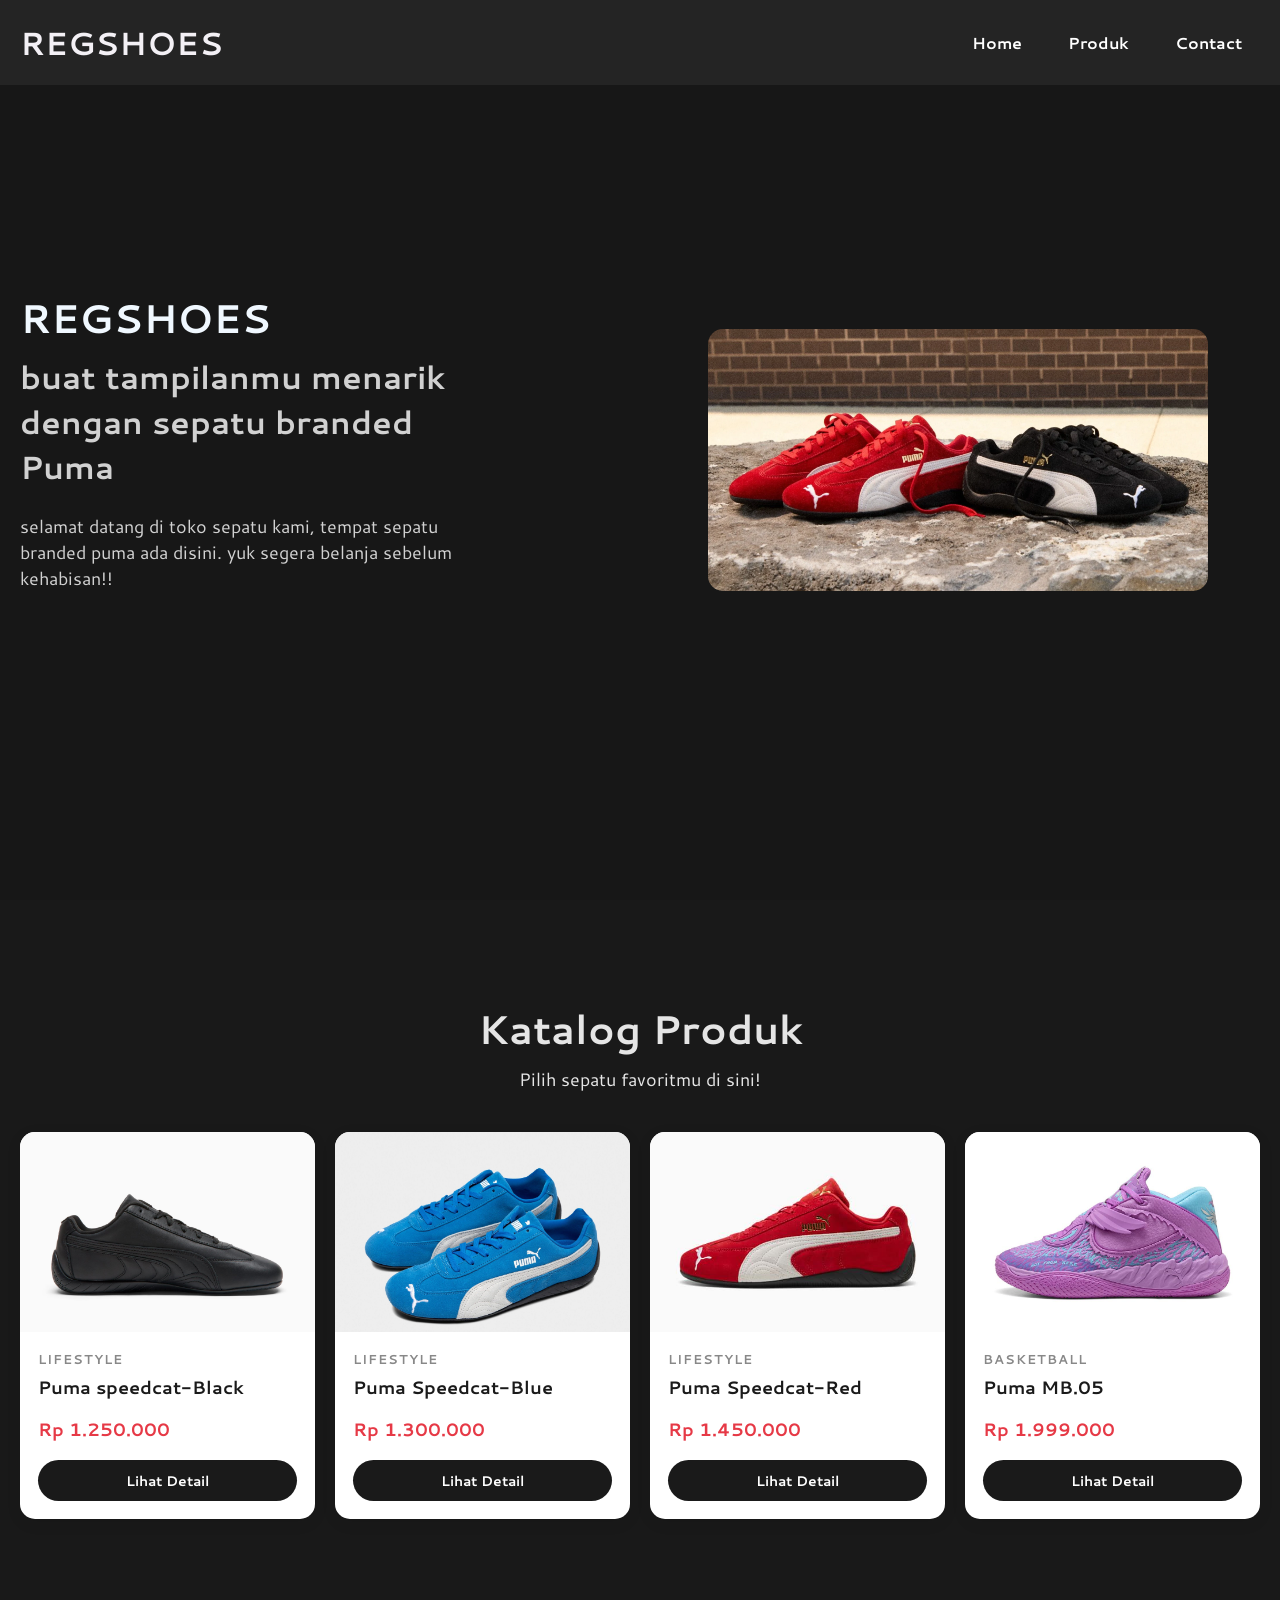
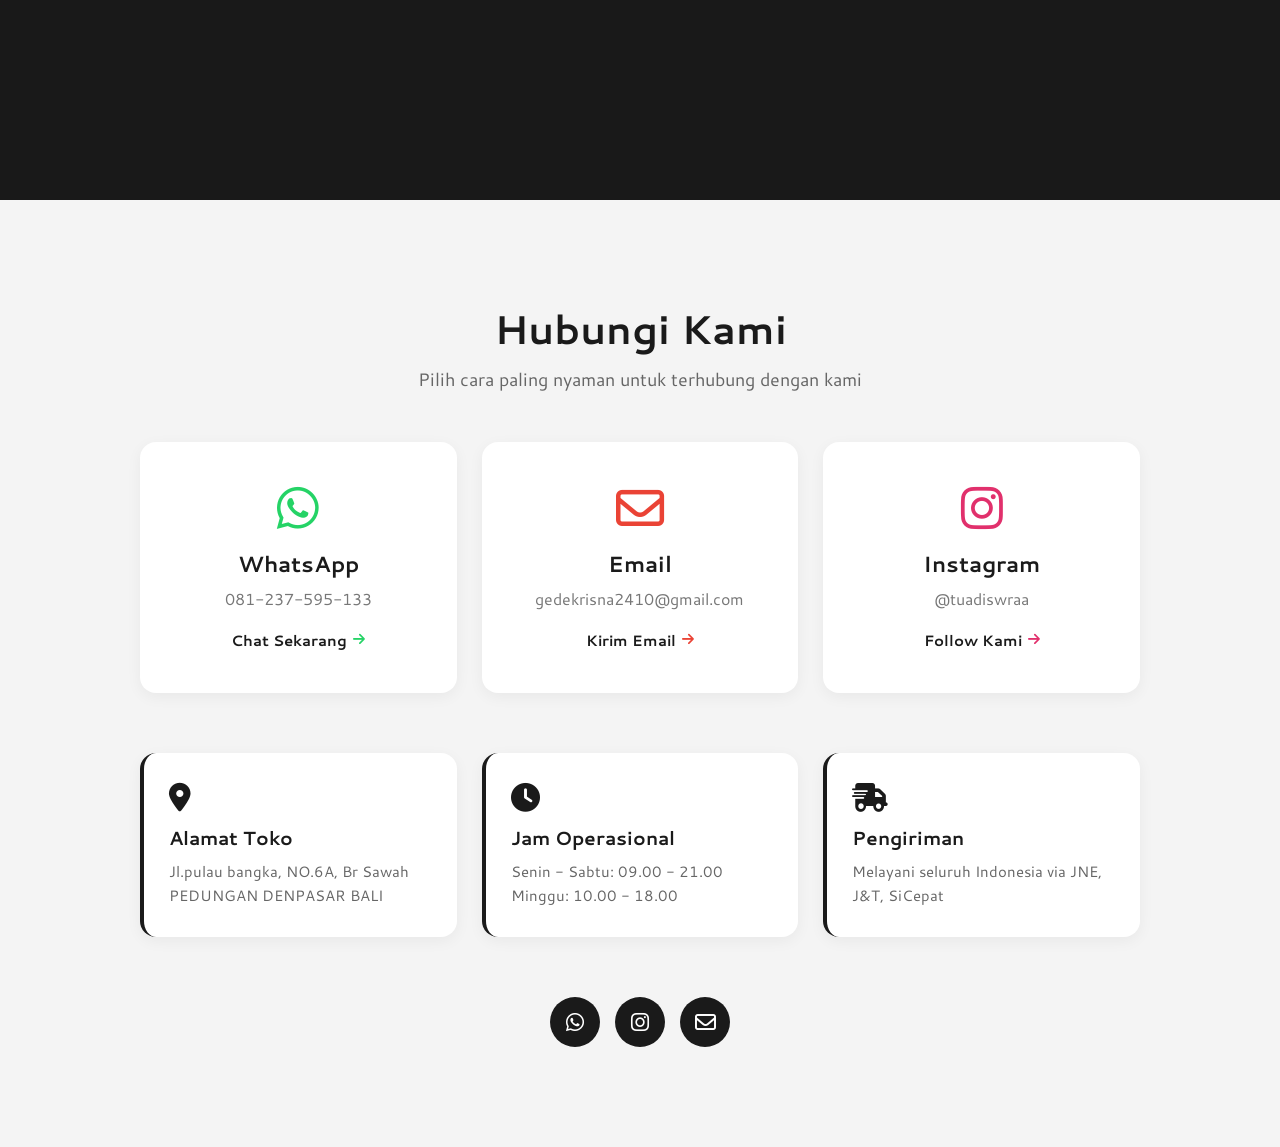
<file: index.html>
<!DOCTYPE html>
<html lang="en">

<head>
    <meta charset="UTF-8">
    <meta name="viewport" content="width=device-width, initial-scale=1.0">
    <title>REGSHOES</title>
    <link rel="stylesheet" href="https://cdnjs.cloudflare.com/ajax/libs/font-awesome/6.6.0/css/all.min.css">
    <link rel="stylesheet" href="style.css">
</head>

<body>
    <header>
        <nav class="navbar section-content">
            <a href="#" class="nav-logo">
                <h2 class="logo-text">REGSHOES</h2>
            </a>
            <ul class="nav-menu">
                <button id="menu-close-button" class="fas fa-times"></button>
                <li class="nav-item">
                    <a href="#" class="nav-link">Home</a>
                </li>
                <li class="nav-item">
                    <a href="#catalog" class="nav-link">Produk</a>
                </li>
                <li class="nav-item">
                    <a href="#contact" class="nav-link">Contact</a>
                </li>
            </ul>
            <button id="menu-open-button" class="fas fa-bars"></button>
        </nav>
    </header>

    <main>
        <section class="hero-section">
            <div class="section-content">
                <div class="hero-details">
                    <h2 class="title">REGSHOES</h2>
                    <h3 class="subtitle">buat tampilanmu menarik dengan sepatu branded Puma</h3>
                    <p class="description">selamat datang di toko sepatu kami, tempat sepatu branded
                        puma ada disini. yuk segera belanja sebelum kehabisan!!
                    </p>
                </div>
                <div class="hero-image-wrapper">
                    <img src="gambar/Puma.webp" alt="Hero" class="hero-image">
                </div>
            </div>
        </section>

        <section class="catalog-section" id="catalog">
            <div class="section-content">
                <h2 class="catalog-title">Katalog Produk</h2>
                <p class="catalog-subtitle">Pilih sepatu favoritmu di sini!</p>

                <div class="catalog-grid" id="product-grid">
                </div>
            </div>
        </section>

        <section class="contact-section" id="contact">
            <h2 class="section-title">Hubungi Kami</h2>
            <p class="contact-subtitle">Pilih cara paling nyaman untuk terhubung dengan kami</p>

            <div class="contact-cta-grid">
                <a href="https://wa.me/6281237595133" target="_blank" class="cta-card wa">
                    <i class="fa-brands fa-whatsapp"></i>
                    <h3>WhatsApp</h3>
                    <p>081-237-595-133</p>
                    <span>Chat Sekarang <i class="fa-solid fa-arrow-right"></i></span>
                </a>

                <a href="mailto:gedekrisna2410@gmail.com" class="cta-card email">
                    <i class="fa-regular fa-envelope"></i>
                    <h3>Email</h3>
                    <p>gedekrisna2410@gmail.com</p>
                    <span>Kirim Email <i class="fa-solid fa-arrow-right"></i></span>
                </a>

                <a href="https://instagram.com/tuadiswraa" target="_blank" class="cta-card ig">
                    <i class="fa-brands fa-instagram"></i>
                    <h3>Instagram</h3>
                    <p>@tuadiswraa</p>
                    <span>Follow Kami <i class="fa-solid fa-arrow-right"></i></span>
                </a>
            </div>

            <div class="store-info">
                <div class="info-box">
                    <i class="fa-solid fa-location-dot"></i>
                    <h3>Alamat Toko</h3>
                    <p>Jl.pulau bangka, NO.6A, Br Sawah PEDUNGAN DENPASAR BALI</p>
                </div>
                <div class="info-box">
                    <i class="fa-solid fa-clock"></i>
                    <h3>Jam Operasional</h3>
                    <p>Senin - Sabtu: 09.00 - 21.00<br>Minggu: 10.00 - 18.00</p>
                </div>
                <div class="info-box">
                    <i class="fa-solid fa-truck-fast"></i>
                    <h3>Pengiriman</h3>
                    <p>Melayani seluruh Indonesia via JNE, J&T, SiCepat</p>
                </div>
            </div>

            <div class="social-bar">
                <div class="social-links">
                    <a href="https://wa.me/6281237595133" target="_blank" title="WhatsApp"><i
                            class="fa-brands fa-whatsapp"></i></a>
                    <a href="https://instagram.com/tuadiswraa" target="_blank" title="Instagram"><i
                            class="fa-brands fa-instagram"></i></a>
                    <a href="mailto:gedekrisna2410@gmail.com" title="Email"><i class="fa-regular fa-envelope"></i></a>
                </div>
            </div>
        </section>
    </main>

    <div class="modal-overlay" id="product-modal">
        <div class="modal-content">
            <span class="close-btn" id="close-modal">&times;</span>
            <div id="modal-body">
            </div>
        </div>
    </div>

    <script src="script.js"></script>
</body>

</html>
</file>
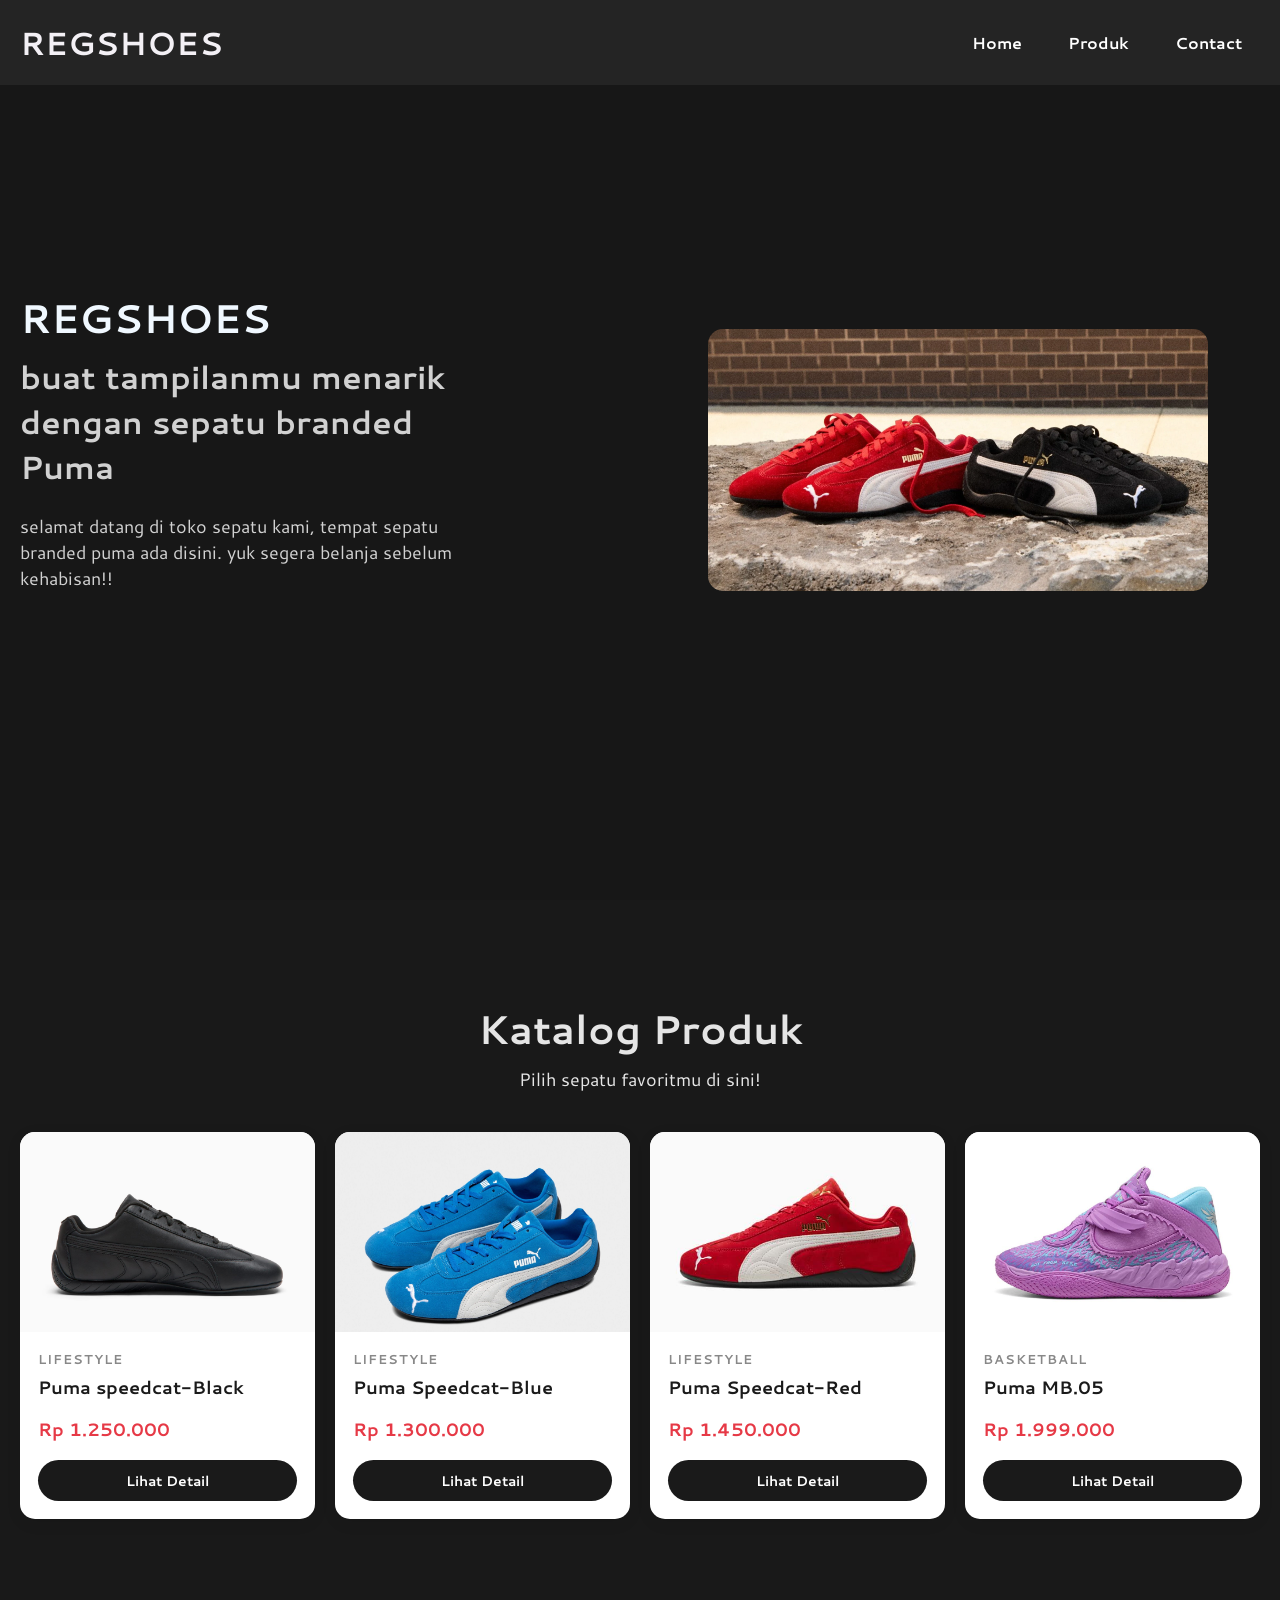
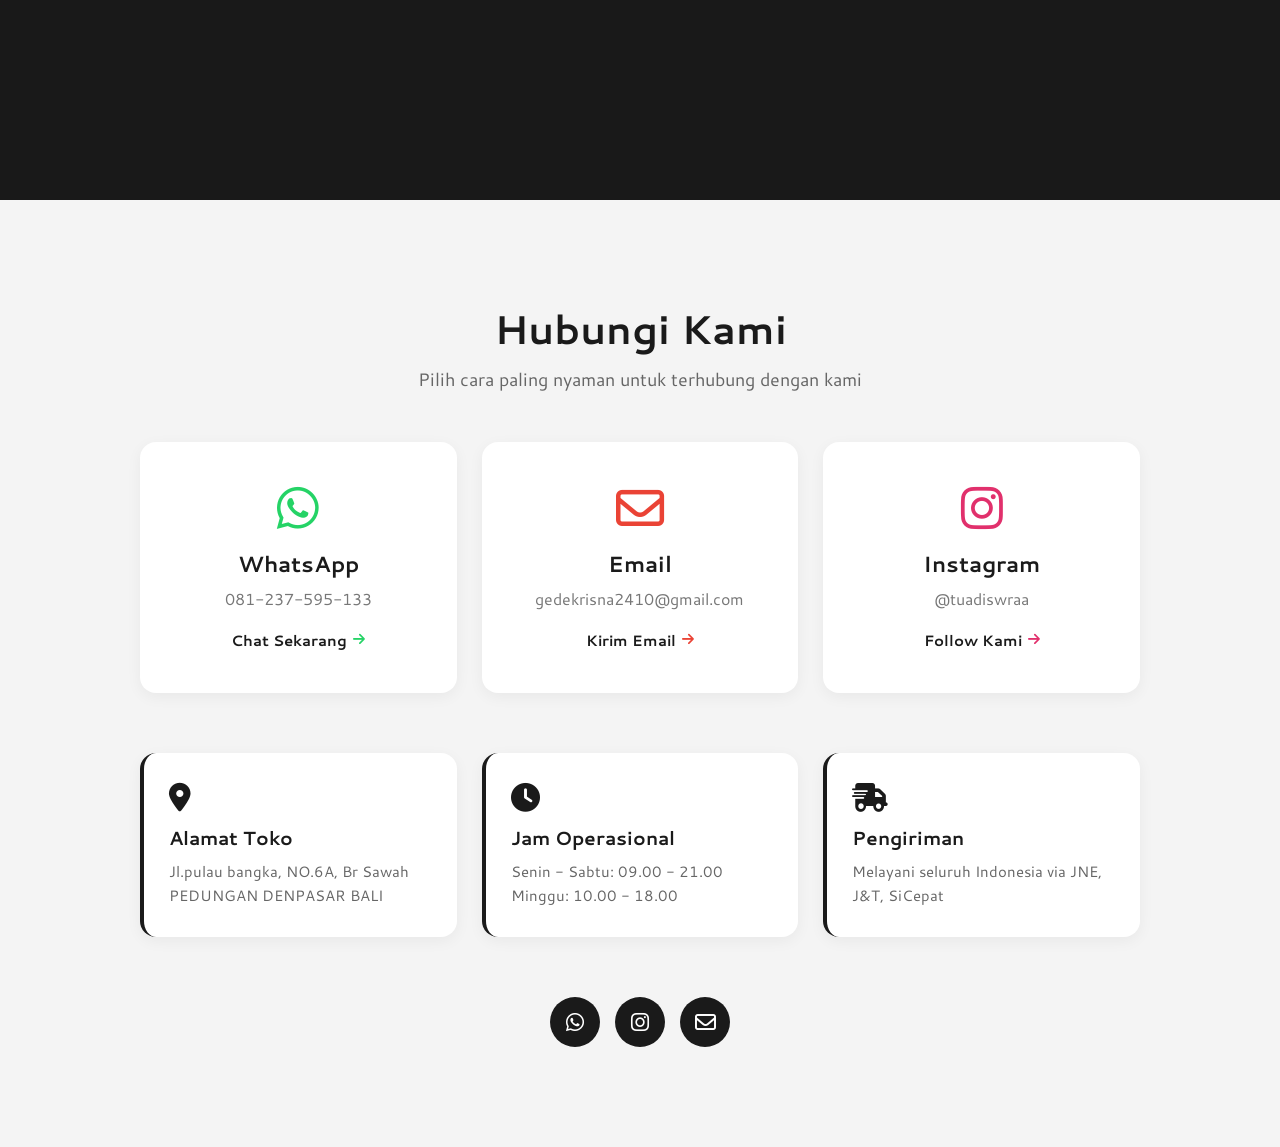
<file: catalog produk.html>
<!DOCTYPE html>
<html lang="en">

<head>
    <meta charset="UTF-8">
    <meta name="viewport" content="width=device-width, initial-scale=1.0">
    <title>REGSHOES</title>
    <link rel="stylesheet" href="https://cdnjs.cloudflare.com/ajax/libs/font-awesome/6.6.0/css/all.min.css">
    <link rel="stylesheet" href="style.css">
</head>

<body>
    <header>
        <nav class="navbar section-content">
            <a href="#" class="nav-logo">
                <h2 class="logo-text">REGSHOES</h2>
            </a>
            <ul class="nav-menu">
                <button id="menu-close-button" class="fas fa-times"></button>
                <li class="nav-item">
                    <a href="#" class="nav-link">Home</a>
                </li>
                <li class="nav-item">
                    <a href="#catalog" class="nav-link">Produk</a>
                </li>
                <li class="nav-item">
                    <a href="#contact" class="nav-link">Contact</a>
                </li>
            </ul>
            <button id="menu-open-button" class="fas fa-bars"></button>
        </nav>
    </header>

    <main>
        <section class="hero-section">
            <div class="section-content">
                <div class="hero-details">
                    <h2 class="title">REGSHOES</h2>
                    <h3 class="subtitle">buat tampilanmu menarik dengan sepatu branded Puma</h3>
                    <p class="description">selamat datang di toko sepatu kami, tempat sepatu branded
                        puma ada disini. yuk segera belanja sebelum kehabisan!!
                    </p>
                </div>
                <div class="hero-image-wrapper">
                    <img src="gambar/Puma.webp" alt="Hero" class="hero-image">
                </div>
            </div>
        </section>

        <section class="catalog-section" id="catalog">
            <div class="section-content">
                <h2 class="catalog-title">Katalog Produk</h2>
                <p class="catalog-subtitle">Pilih sepatu favoritmu di sini!</p>

                <div class="catalog-grid" id="product-grid">
                </div>
            </div>
        </section>

        <section class="contact-section" id="contact">
            <h2 class="section-title">Hubungi Kami</h2>
            <p class="contact-subtitle">Pilih cara paling nyaman untuk terhubung dengan kami</p>

            <div class="contact-cta-grid">
                <a href="https://wa.me/6281237595133" target="_blank" class="cta-card wa">
                    <i class="fa-brands fa-whatsapp"></i>
                    <h3>WhatsApp</h3>
                    <p>081-237-595-133</p>
                    <span>Chat Sekarang <i class="fa-solid fa-arrow-right"></i></span>
                </a>

                <a href="mailto:gedekrisna2410@gmail.com" class="cta-card email">
                    <i class="fa-regular fa-envelope"></i>
                    <h3>Email</h3>
                    <p>gedekrisna2410@gmail.com</p>
                    <span>Kirim Email <i class="fa-solid fa-arrow-right"></i></span>
                </a>

                <a href="https://instagram.com/tuadiswraa" target="_blank" class="cta-card ig">
                    <i class="fa-brands fa-instagram"></i>
                    <h3>Instagram</h3>
                    <p>@tuadiswraa</p>
                    <span>Follow Kami <i class="fa-solid fa-arrow-right"></i></span>
                </a>
            </div>

            <div class="store-info">
                <div class="info-box">
                    <i class="fa-solid fa-location-dot"></i>
                    <h3>Alamat Toko</h3>
                    <p>Jl.pulau bangka, NO.6A, Br Sawah PEDUNGAN DENPASAR BALI</p>
                </div>
                <div class="info-box">
                    <i class="fa-solid fa-clock"></i>
                    <h3>Jam Operasional</h3>
                    <p>Senin - Sabtu: 09.00 - 21.00<br>Minggu: 10.00 - 18.00</p>
                </div>
                <div class="info-box">
                    <i class="fa-solid fa-truck-fast"></i>
                    <h3>Pengiriman</h3>
                    <p>Melayani seluruh Indonesia via JNE, J&T, SiCepat</p>
                </div>
            </div>

            <div class="social-bar">
                <div class="social-links">
                    <a href="https://wa.me/6281237595133" target="_blank" title="WhatsApp"><i
                            class="fa-brands fa-whatsapp"></i></a>
                    <a href="https://instagram.com/tuadiswraa" target="_blank" title="Instagram"><i
                            class="fa-brands fa-instagram"></i></a>
                    <a href="mailto:gedekrisna2410@gmail.com" title="Email"><i class="fa-regular fa-envelope"></i></a>
                </div>
            </div>
        </section>
    </main>

    <div class="modal-overlay" id="product-modal">
        <div class="modal-content">
            <span class="close-btn" id="close-modal">&times;</span>
            <div id="modal-body">
            </div>
        </div>
    </div>

    <script src="script.js"></script>
</body>

</html>
</file>
<file: style.css>
@import url('https://fonts.googleapis.com/css2?family=Cantarell:ital,wght@0,400;0,700;1,400;1,700&display=swap');

* {
    box-sizing: border-box;
    margin: 0;
    padding: 0;
    font-family: "Cantarell", sans-serif;
}

:root {
    --secondary-color--: #D9B779;
}

html {
    scroll-behavior: smooth;
}

body {
    background-color: #f5f5f5;
    overflow-x: hidden;
}

ul {
    list-style: none;
}

a {
    text-decoration: none;
}

button {
    cursor: pointer;
    border: none;
    background: none;
}

img {
    width: 100%;
    display: block;
}

.section-content {
    margin: 0 auto;
    padding: 0 20px;
    max-width: 1300px;
    width: 100%;
}

header {
    position: fixed;
    width: 100%;
    z-index: 50;
    background-color: #242424;
}

header .navbar {
    display: flex;
    padding: 20px;
    align-items: center;
    justify-content: space-between;
}

.navbar .nav-logo .logo-text {
    color: #F3F0F5;
    font-size: 2rem;
    font-weight: 600;
}

.navbar .nav-menu {
    display: flex;
    gap: 10px;
}

.navbar .nav-menu .nav-link {
    padding: 10px 18px;
    color: white;
    border-radius: 30px;
    transition: 0.3s ease;
    font-weight: 600;
}

.navbar .nav-menu .nav-link:hover {
    color: black;
    background: var(--secondary-color--);
}

.navbar :where(#menu-close-button, #menu-open-button) {
    display: none;
}

.hero-section {
    min-height: 100vh;
    background-color: #171717;
    padding-top: 100px;
}

.hero-section .section-content {
    display: flex;
    align-items: center;
    min-height: 80vh;
    color: #D1D1D1;
    justify-content: space-between;
    gap: 30px;
}

.hero-details {
    flex: 1;
}

.hero-section .hero-details .title {
    font-size: 2.5rem;
    color: aliceblue;
}

.hero-section .hero-details .subtitle {
    margin-top: 8px;
    max-width: 80%;
    font-size: 2rem;
    font-weight: 600;
}

.hero-section .hero-details .description {
    max-width: 80%;
    margin: 24px 0 40px;
    font-size: 1.12rem;
}

.hero-image-wrapper {
    flex: 1;
    display: flex;
    justify-content: center;
}

.hero-image {
    width: 100%;
    max-width: 500px;
    height: auto;
    object-fit: contain;
    border-radius: 15px;
}

.catalog-section {
    padding: 100px 0 80px;
    background: #191919;
    min-height: 100vh;
}

.catalog-title {
    font-size: 2.5rem;
    font-weight: 700;
    text-align: center;
    color: #E5E5E5;
    margin-bottom: 10px;
}

.catalog-subtitle {
    text-align: center;
    color: #E5E5E5;
    font-size: 1.1rem;
    margin-bottom: 40px;
}

.catalog-grid {
    display: grid;
    grid-template-columns: repeat(auto-fill, minmax(240px, 1fr));
    gap: 20px;
    width: 100%;
}

.product-card {
    background: #ffffff;
    border-radius: 15px;
    overflow: hidden;
    box-shadow: 0 4px 15px rgba(0, 0, 0, 0.08);
    transition: transform 0.3s ease, box-shadow 0.3s ease;
    cursor: pointer;
    display: flex;
    flex-direction: column;
}

.product-card:hover {
    transform: translateY(-5px);
    box-shadow: 0 12px 25px rgba(0, 0, 0, 0.15);
}

.product-card .product-image {
    width: 100%;
    height: 200px;
    object-fit: cover;
    background: #eaeaea;
}

.product-card .product-info {
    padding: 18px;
    display: flex;
    flex-direction: column;
    gap: 6px;
    flex: 1;
}

.product-card .product-category {
    font-size: 0.8rem;
    color: #888;
    text-transform: uppercase;
    letter-spacing: 1px;
    font-weight: 600;
}

.product-card .product-name {
    font-size: 1.15rem;
    font-weight: 700;
    color: #1a1a1a;
}

.product-card .product-price {
    font-size: 1.15rem;
    font-weight: 700;
    color: #e63946;
    margin-top: auto;
    padding-top: 10px;
}

.product-card .product-btn {
    margin-top: 12px;
    padding: 10px 18px;
    background: #1a1a1a;
    color: #fff;
    border-radius: 30px;
    font-weight: 600;
    font-size: 0.9rem;
    transition: background 0.3s ease;
    width: 100%;
}

.product-card .product-btn:hover {
    background: #e63946;
}

.modal-overlay {
    display: none;
    position: fixed;
    inset: 0;
    background: rgba(0, 0, 0, 0.7);
    z-index: 999;
    justify-content: center;
    align-items: center;
    padding: 20px;
    opacity: 0;
    transition: opacity 0.3s ease;
}

.modal-overlay.active {
    display: flex;
    opacity: 1;
}

.modal-content {
    background: #fff;
    border-radius: 20px;
    max-width: 800px;
    width: 100%;
    max-height: 90vh;
    overflow-y: auto;
    position: relative;
    padding: 30px;
    animation: modalSlideIn 0.3s ease;
}

@keyframes modalSlideIn {
    from {
        transform: translateY(-30px);
        opacity: 0;
    }

    to {
        transform: translateY(0);
        opacity: 1;
    }
}

.close-btn {
    position: absolute;
    top: 15px;
    right: 20px;
    font-size: 2rem;
    color: #333;
    cursor: pointer;
    line-height: 1;
    transition: color 0.3s ease;
    z-index: 10;
}

.close-btn:hover {
    color: #e63946;
}

.modal-product {
    display: flex;
    gap: 30px;
    flex-wrap: wrap;
}

.modal-product-image {
    flex: 1;
    min-width: 250px;
    border-radius: 15px;
    object-fit: cover;
    max-height: 400px;
}

.modal-product-details {
    flex: 1;
    min-width: 250px;
    display: flex;
    flex-direction: column;
    gap: 12px;
    padding-top: 10px;
}

.modal-product-details h2 {
    font-size: 1.8rem;
    color: #1a1a1a;
}

.modal-product-details .modal-category {
    color: #888;
    text-transform: uppercase;
    letter-spacing: 1px;
    font-size: 0.85rem;
    font-weight: 600;
}

.modal-product-details .modal-price {
    font-size: 1.5rem;
    font-weight: 700;
    color: #e63946;
}

.modal-product-details .modal-description {
    color: #555;
    line-height: 1.6;
    font-size: 1rem;
}

.modal-sizes {
    display: flex;
    gap: 8px;
    flex-wrap: wrap;
    margin-top: 8px;
}

.modal-sizes .size-badge {
    padding: 8px 16px;
    border: 2px solid #ccc;
    border-radius: 8px;
    font-size: 0.95rem;
    font-weight: 600;
    color: #333;
    background: #fff;
    transition: all 0.2s ease;
}

.modal-sizes .size-badge:hover {
    border-color: #1a1a1a;
    background: #f0f0f0;
}

.modal-sizes .size-badge.selected {
    border-color: #e63946;
    background: #e63946;
    color: #fff;
    transform: scale(1.05);
}

.modal-product-details .modal-buy-btn {
    margin-top: 15px;
    padding: 14px 24px;
    background: #e63946;
    color: #fff;
    border-radius: 30px;
    font-weight: 700;
    font-size: 1rem;
    transition: background 0.3s ease, opacity 0.3s ease;
    width: 100%;
}

.modal-product-details .modal-buy-btn:hover:not(:disabled) {
    background: #c72c3a;
}

.modal-product-details .modal-buy-btn:disabled {
    background: #ccc;
    color: #666;
    cursor: not-allowed;
    opacity: 0.7;
}

@media screen and (max-width: 900px) {
    body.show-mobile-menu header::before {
        content: "";
        position: fixed;
        left: 0;
        top: 0;
        height: 100%;
        width: 100%;
        backdrop-filter: blur(5px);
        background: rgba(0, 0, 0, 0.2);
        z-index: 40;
    }

    .navbar :where(#menu-close-button, #menu-open-button) {
        display: block;
        font-size: 1.3rem;
    }

    .navbar #menu-close-button {
        position: absolute;
        right: 30px;
        top: 30px;
        color: white;
    }

    .navbar #menu-open-button {
        color: white;
    }

    .navbar .nav-menu {
        display: flex;
        flex-direction: column;
        align-items: center;
        position: fixed;
        left: -300px;
        top: 0;
        width: 300px;
        height: 100%;
        padding-top: 100px;
        background-color: #242424;
        transition: left 0.3s ease;
        z-index: 60;
    }

    body.show-mobile-menu .navbar .nav-menu {
        left: 0;
    }

    .navbar .nav-menu .nav-link {
        color: white;
        display: block;
        margin-top: 17px;
        font-size: 1.5rem;
    }

    .hero-section {
        padding-top: 80px;
        padding-bottom: 40px;
    }

    .hero-section .section-content {
        gap: 20px;
        text-align: center;
        flex-direction: column-reverse;
    }

    .hero-section .hero-details .title {
        font-size: 1.8rem;
    }

    .hero-section .hero-details .subtitle,
    .hero-section .hero-details .description {
        max-width: 100%;
        font-size: 1rem;
    }

    .hero-section .hero-image-wrapper {
        max-width: 100%;
    }

    .catalog-section {
        padding-top: 80px;
    }

    .catalog-title {
        font-size: 1.8rem;
    }

    .catalog-subtitle {
        font-size: 1rem;
        margin-bottom: 25px;
    }

    .catalog-grid {
        grid-template-columns: repeat(2, 1fr) !important;
        gap: 12px !important;
    }

    .product-card .product-image {
        height: 150px;
    }

    .product-card .product-info {
        padding: 10px;
    }

    .product-card .product-category {
        font-size: 0.7rem;
    }

    .product-card .product-name {
        font-size: 0.9rem;
    }

    .product-card .product-price {
        font-size: 1rem;
    }

    .product-card .product-btn {
        padding: 8px;
        font-size: 0.75rem;
        margin-top: 8px;
    }

    .modal-product {
        flex-direction: column;
    }

    .modal-product-image {
        max-height: 250px;
    }
}

.contact-section {
    padding: 100px 40px;
    background: #f4f4f4;
    color: #333;
    text-align: center;
}

.contact-section .section-title {
    font-size: 2.5rem;
    font-weight: 700;
    text-align: center;
    margin-bottom: 10px;
    color: #1a1a1a;
}

.contact-subtitle {
    color: #666;
    margin-bottom: 50px;
    font-size: 1.1rem;
}

.contact-cta-grid {
    display: grid;
    grid-template-columns: repeat(auto-fit, minmax(250px, 1fr));
    gap: 25px;
    max-width: 1000px;
    margin: 0 auto 60px;
}

.cta-card {
    background: #fff;
    padding: 40px 25px;
    border-radius: 16px;
    text-decoration: none;
    color: #333;
    transition: 0.3s ease;
    border: 2px solid transparent;
    box-shadow: 0 4px 15px rgba(0, 0, 0, 0.05);
    display: block;
}

.cta-card:hover {
    transform: translateY(-8px);
    box-shadow: 0 10px 25px rgba(0, 0, 0, 0.15);
}

.cta-card.wa:hover {
    border-color: #25D366;
}

.cta-card.email:hover {
    border-color: #EA4335;
}

.cta-card.ig:hover {
    border-color: #E1306C;
}

.cta-card i {
    font-size: 3rem;
    margin-bottom: 15px;
    display: block;
}

.cta-card.wa i {
    color: #25D366;
}

.cta-card.email i {
    color: #EA4335;
}

.cta-card.ig i {
    color: #E1306C;
}

.cta-card h3 {
    margin-bottom: 8px;
    font-size: 1.4rem;
    color: #1a1a1a;
}

.cta-card p {
    color: #777;
    margin-bottom: 18px;
    word-break: break-word;
}

.cta-card span {
    font-weight: 600;
    color: #1a1a1a;
    display: inline-flex;
    align-items: center;
    gap: 6px;
    font-size: 0.95rem;
}

.cta-card span i {
    font-size: 0.85rem;
    display: inline;
    margin: 0;
    color: inherit;
}

.store-info {
    display: grid;
    grid-template-columns: repeat(auto-fit, minmax(250px, 1fr));
    gap: 25px;
    max-width: 1000px;
    margin: 0 auto 60px;
}

.info-box {
    background: #fff;
    padding: 30px 25px;
    border-radius: 16px;
    border-left: 4px solid #1a1a1a;
    text-align: left;
    box-shadow: 0 4px 15px rgba(0, 0, 0, 0.05);
}

.info-box i {
    font-size: 1.8rem;
    color: #1a1a1a;
    margin-bottom: 12px;
}

.info-box h3 {
    font-size: 1.2rem;
    margin-bottom: 8px;
    color: #1a1a1a;
}

.info-box p {
    color: #666;
    line-height: 1.6;
    font-size: 0.95rem;
}

.social-bar {
    display: flex;
    flex-direction: column;
    align-items: center;
    gap: 20px;
}

.social-links {
    display: flex;
    gap: 15px;
}

.social-links a {
    width: 50px;
    height: 50px;
    display: flex;
    align-items: center;
    justify-content: center;
    background: #1a1a1a;
    color: #fff;
    border-radius: 50%;
    font-size: 1.3rem;
    transition: 0.3s ease;
}

.social-links a:hover {
    background: #e63946;
    transform: translateY(-5px);
}

@media screen and (max-width: 900px) {
    .contact-section {
        padding: 80px 20px;
    }

    .contact-section .section-title {
        font-size: 1.8rem;
    }

    .contact-subtitle {
        font-size: 1rem;
        margin-bottom: 30px;
    }

    .cta-card {
        padding: 30px 20px;
    }

    .cta-card i {
        font-size: 2.5rem;
    }

    .social-links a {
        width: 45px;
        height: 45px;
        font-size: 1.15rem;
    }
}

@media screen and (max-width: 400px) {
    .catalog-grid {
        grid-template-columns: 1fr !important;
    }
}
</file>
